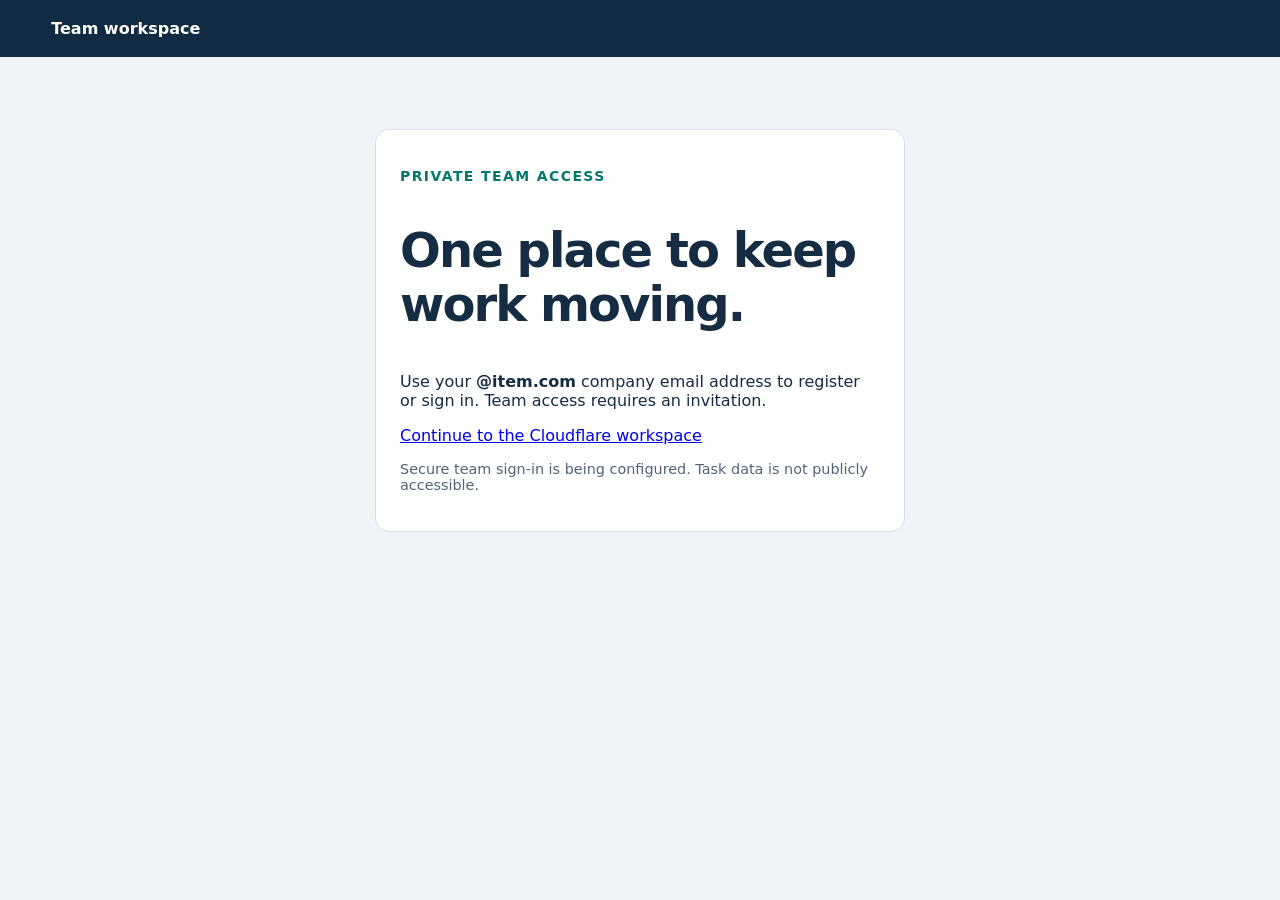
<file: index.html>
<!doctype html><html lang="en"><head><meta charset="utf-8"><meta name="viewport" content="width=device-width,initial-scale=1"><meta name="robots" content="noindex,nofollow"><meta name="referrer" content="no-referrer"><meta http-equiv="Content-Security-Policy" content="default-src 'self'; style-src 'self'; object-src 'none'; base-uri 'none'"><title>Team workspace</title><link rel="stylesheet" href="./style.css"></head><body><header><a href="./">Team workspace</a></header><main><section class="card narrow"><p class="eyebrow">PRIVATE TEAM ACCESS</p><h1>One place to keep work moving.</h1><p>Use your <strong>@item.com</strong> company email address to register or sign in. Team access requires an invitation.</p><p><a href="https://unis-recovery.tommyyula.workers.dev/">Continue to the Cloudflare workspace</a></p><p class="muted">Secure team sign-in is being configured. Task data is not publicly accessible.</p></section></main></body></html>
</file>
<file: style.css>
:root{font-family:Inter,ui-sans-serif,system-ui,sans-serif;color:#152c43;background:#f0f4f8;font-size:16px}*{box-sizing:border-box}body{margin:0}header{background:#112b43;color:white;padding:1.2rem 4%;display:flex;justify-content:space-between;align-items:center}header a{color:white;text-decoration:none;font-weight:700}main{max-width:1280px;margin:3rem auto;padding:0 1.5rem}h1{font-size:clamp(2rem,4vw,3rem);letter-spacing:-.04em;line-height:1.12}h2{font-size:1.25rem}.eyebrow{font-size:.875rem;font-weight:700;color:#05776e;letter-spacing:.1em}.card{background:white;border:1px solid #d6e0ea;border-radius:14px;padding:1.5rem}.narrow{max-width:530px;margin:8vh auto}.muted{color:#50647a;font-size:.9rem}.summary{display:grid;grid-template-columns:repeat(3,1fr);gap:1rem;margin:2rem 0}.summary strong{font-size:1.2rem}.filters{display:flex;gap:1rem;align-items:end;flex-wrap:wrap}.filters label{flex:1;min-width:130px}label{display:block;font-size:.875rem;font-weight:600}input,select,textarea,button{font:inherit;border:1px solid #bac9d6;border-radius:7px;padding:.7rem;background:white;color:#152c43}input,select,textarea{display:block;width:100%;margin:.45rem 0 1rem}button{cursor:pointer;font-weight:600;background:#087e75;color:white;border-color:#087e75}button:disabled{opacity:.5;cursor:wait}button:focus-visible,input:focus-visible,select:focus-visible,textarea:focus-visible{outline:3px solid #6599ff;outline-offset:2px}.filters input,.filters select{margin-bottom:0}.workstream{margin:1.5rem 0}progress{width:100%;height:8px;accent-color:#087e75;margin-bottom:1rem}.task{display:flex;gap:1.2rem;align-items:center;border-top:1px solid #e1e8ef;padding:1.2rem 0}.task>div{flex:1}.task p{margin:.45rem 0 0}.badge{background:#edf3fa;border-radius:20px;padding:.4rem .75rem;font-size:.875rem;white-space:nowrap}.notes{white-space:pre-wrap;overflow-wrap:anywhere}.row{display:flex;gap:1rem}.row>label{flex:1}.actions{display:flex;justify-content:flex-end;gap:.75rem}dialog{width:min(700px,95vw);border:0;border-radius:16px;padding:2rem;color:#152c43}dialog::backdrop{background:#112b4388}[hidden]{display:none!important}#message{max-width:700px;margin:1rem auto}#edit-message{color:#9b261e}@media(max-width:680px){.summary{grid-template-columns:1fr}.task{flex-wrap:wrap}.task>div{flex-basis:100%}.row{display:block}main{margin-top:2rem}.narrow{margin-top:2rem}}
</file>
